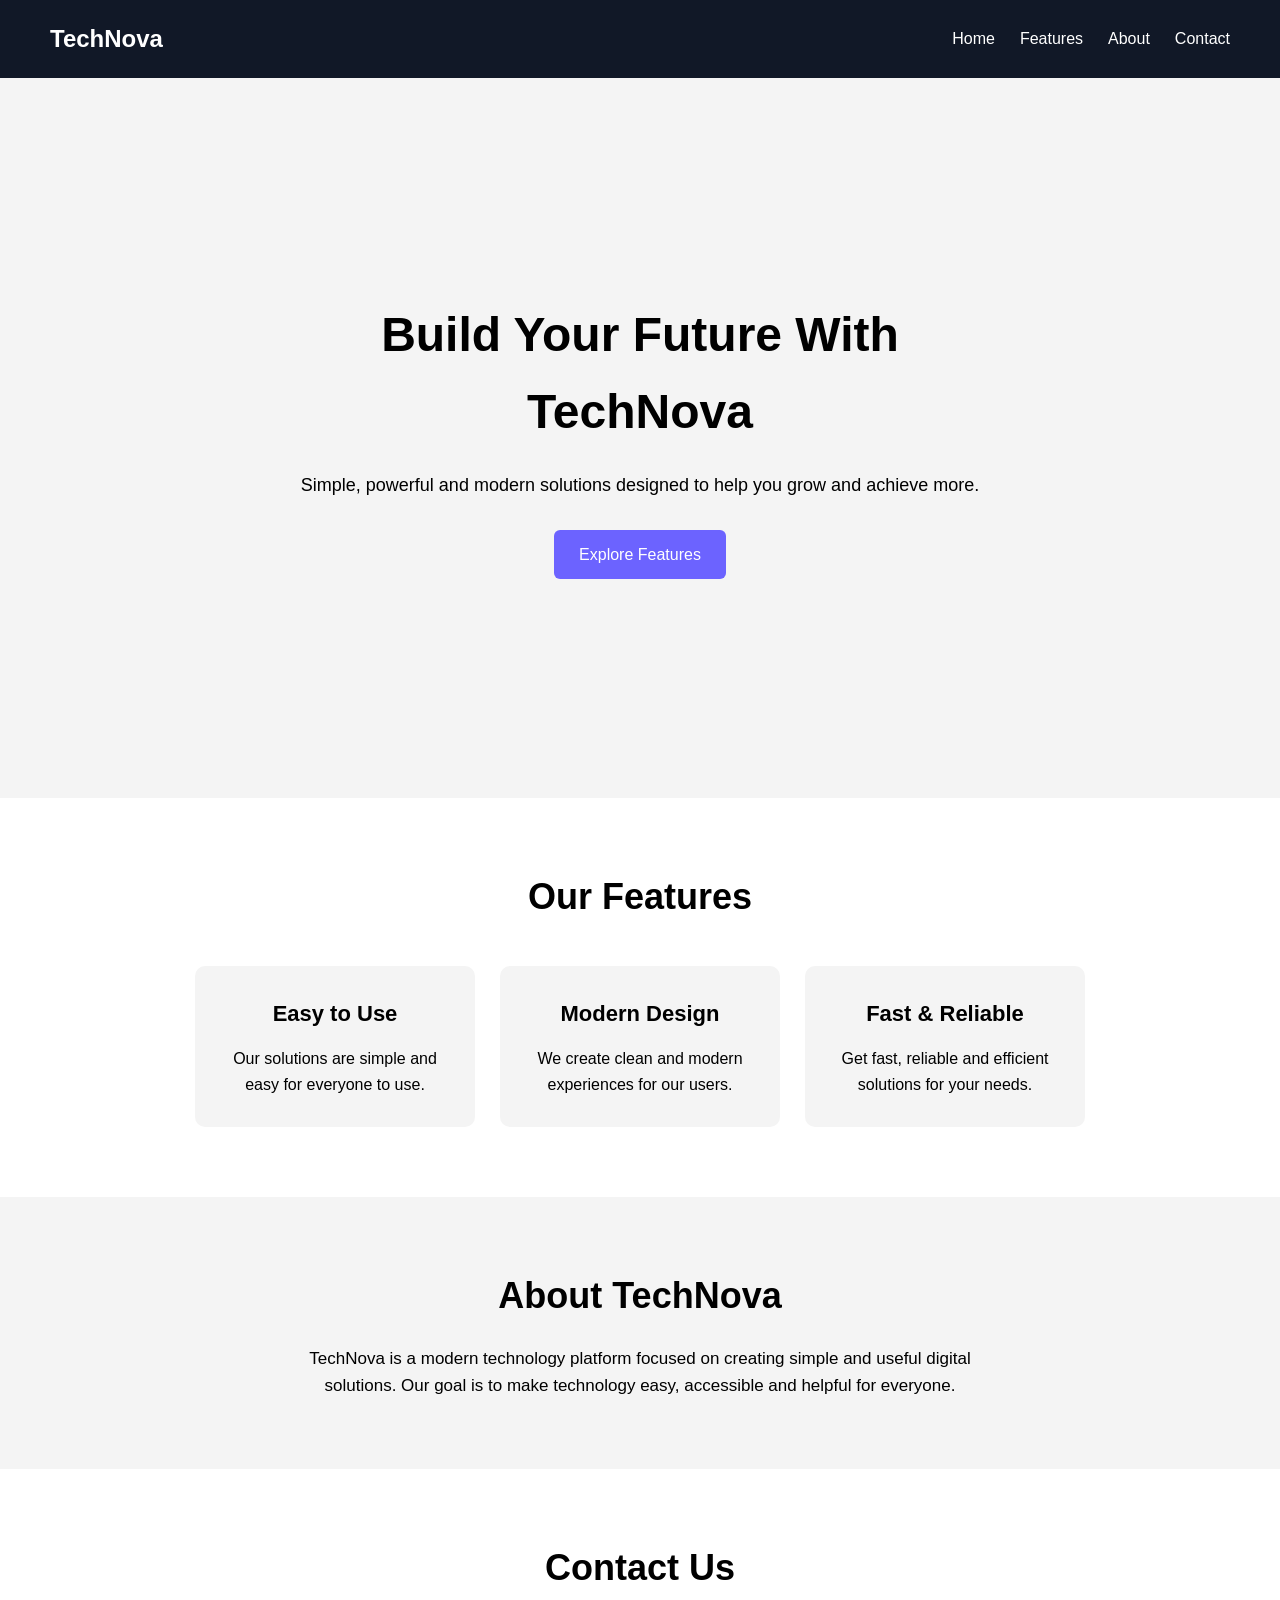
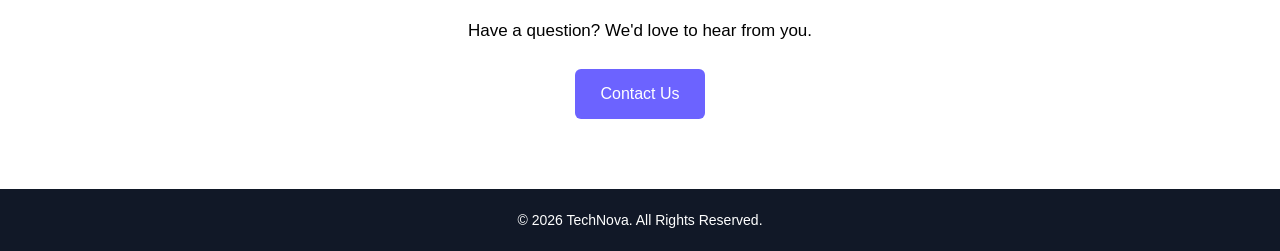
<file: landing page/index.html>
<!DOCTYPE html>
<html>
<head>
    <title>My Landing Page</title>
    <link rel="stylesheet" href="style.css">
</head>

<body>

    <nav>
        <div class="logo">TechNova</div>

        <div class="nav-links">
            <a href="#home">Home</a>
            <a href="#features">Features</a>
            <a href="#about">About</a>
            <a href="#contact">Contact</a>
        </div>
    </nav>
    <section id="home" class="hero">

        <div class="hero-content">
            <h1>Build Your Future With TechNova</h1>

            <p>
                Simple, powerful and modern solutions designed
                to help you grow and achieve more.
            </p>

            <a href="#features" class="btn">Explore Features</a>
        </div>

    </section>
    <section id="features" class="features">

        <h2>Our Features</h2>

        <div class="feature-container">

            <div class="feature-box">
                <h3>Easy to Use</h3>
                <p>Our solutions are simple and easy for everyone to use.</p>
            </div>

            <div class="feature-box">
                <h3>Modern Design</h3>
                <p>We create clean and modern experiences for our users.</p>
            </div>

            <div class="feature-box">
                <h3>Fast & Reliable</h3>
                <p>Get fast, reliable and efficient solutions for your needs.</p>
            </div>

        </div>

    </section>
    <section id="about" class="about">

        <h2>About TechNova</h2>

        <p>
            TechNova is a modern technology platform focused on
            creating simple and useful digital solutions.
            Our goal is to make technology easy, accessible and
            helpful for everyone.
        </p>

    </section>
    <section id="contact" class="contact">

        <h2>Contact Us</h2>

        <p>Have a question? We'd love to hear from you.</p>

        <a href="mailto:contact@technova.com" class="btn">
            Contact Us
        </a>

    </section>
    <footer>

        <p>© 2026 TechNova. All Rights Reserved.</p>

    </footer>

</body>
</html>
</file>
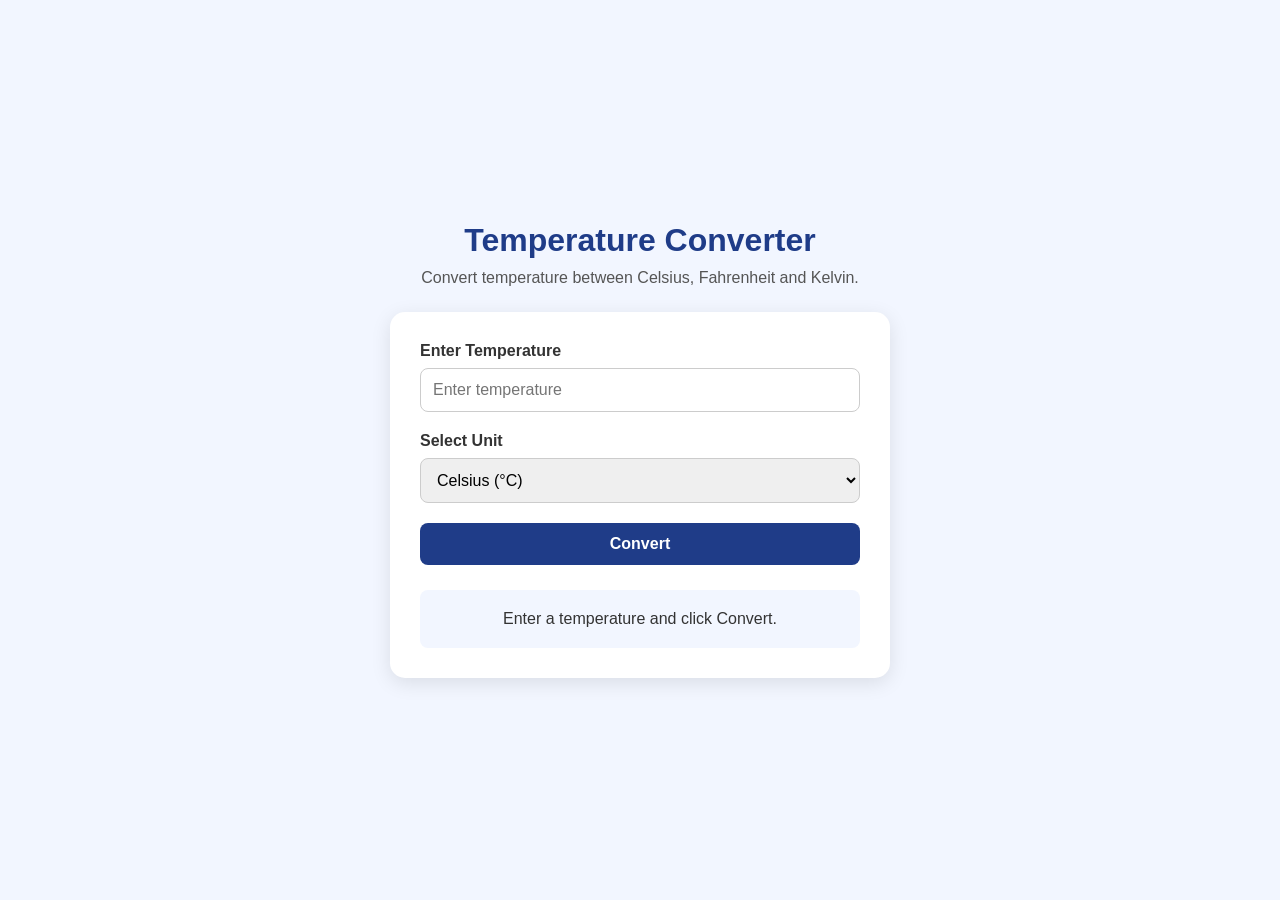
<file: temperature converter/index.html>
<!DOCTYPE html>
<html lang="en">
<head>
    <meta charset="UTF-8">
    <meta name="viewport" content="width=device-width, initial-scale=1.0">
    <title>Temperature Converter</title>

    <link rel="stylesheet" href="style.css">
</head>

<body>

    <div class="container">

        <h1>Temperature Converter</h1>

        <p>Convert temperature between Celsius, Fahrenheit and Kelvin.</p>

        <div class="converter">

            <!-- Temperature Input -->
            <label for="temperature">Enter Temperature</label>
            <input 
                type="number" 
                id="temperature" 
                placeholder="Enter temperature"
            >

            <!-- Unit Selection -->
            <label for="unit">Select Unit</label>
            <select id="unit">
                <option value="celsius">Celsius (°C)</option>
                <option value="fahrenheit">Fahrenheit (°F)</option>
                <option value="kelvin">Kelvin (K)</option>
            </select>

            <!-- Convert Button -->
            <button onclick="convertTemperature()">Convert</button>

            <!-- Result -->
            <div id="result">
                <p>Enter a temperature and click Convert.</p>
            </div>

        </div>

    </div>

    <script>
    function convertTemperature() {
        let tempInput = document.getElementById("temperature");
        let unitInput = document.getElementById("unit");
        let result = document.getElementById("result");

        if (!tempInput || !unitInput || !result) {
            return;
        }

        let temperature = Number(tempInput.value);
        let unit = unitInput.value;

        if (tempInput.value.trim() === "" || isNaN(temperature)) {
            result.innerHTML = "<p>Please enter a valid temperature.</p>";
            return;
        }

        if (unit === "celsius" && temperature < -273.15) {
            result.innerHTML = "<p>Temperature cannot be below absolute zero (-273.15°C).</p>";
            return;
        }
        if (unit === "fahrenheit" && temperature < -459.67) {
            result.innerHTML = "<p>Temperature cannot be below absolute zero (-459.67°F).</p>";
            return;
        }
        if (unit === "kelvin" && temperature < 0) {
            result.innerHTML = "<p>Kelvin temperature cannot be below 0 K.</p>";
            return;
        }

        let celsius, fahrenheit, kelvin;

        if (unit === "celsius") {
            celsius = temperature;
            fahrenheit = (temperature * 9 / 5) + 32;
            kelvin = temperature + 273.15;
        } else if (unit === "fahrenheit") {
            fahrenheit = temperature;
            celsius = (temperature - 32) * 5 / 9;
            kelvin = celsius + 273.15;
        } else if (unit === "kelvin") {
            kelvin = temperature;
            celsius = temperature - 273.15;
            fahrenheit = (celsius * 9 / 5) + 32;
        }

        result.innerHTML = `
            <p><strong>Celsius:</strong> ${celsius.toFixed(2)} °C</p>
            <p><strong>Fahrenheit:</strong> ${fahrenheit.toFixed(2)} °F</p>
            <p><strong>Kelvin:</strong> ${kelvin.toFixed(2)} K</p>
        `;
    }
</script>

</body>
</html>
</file>
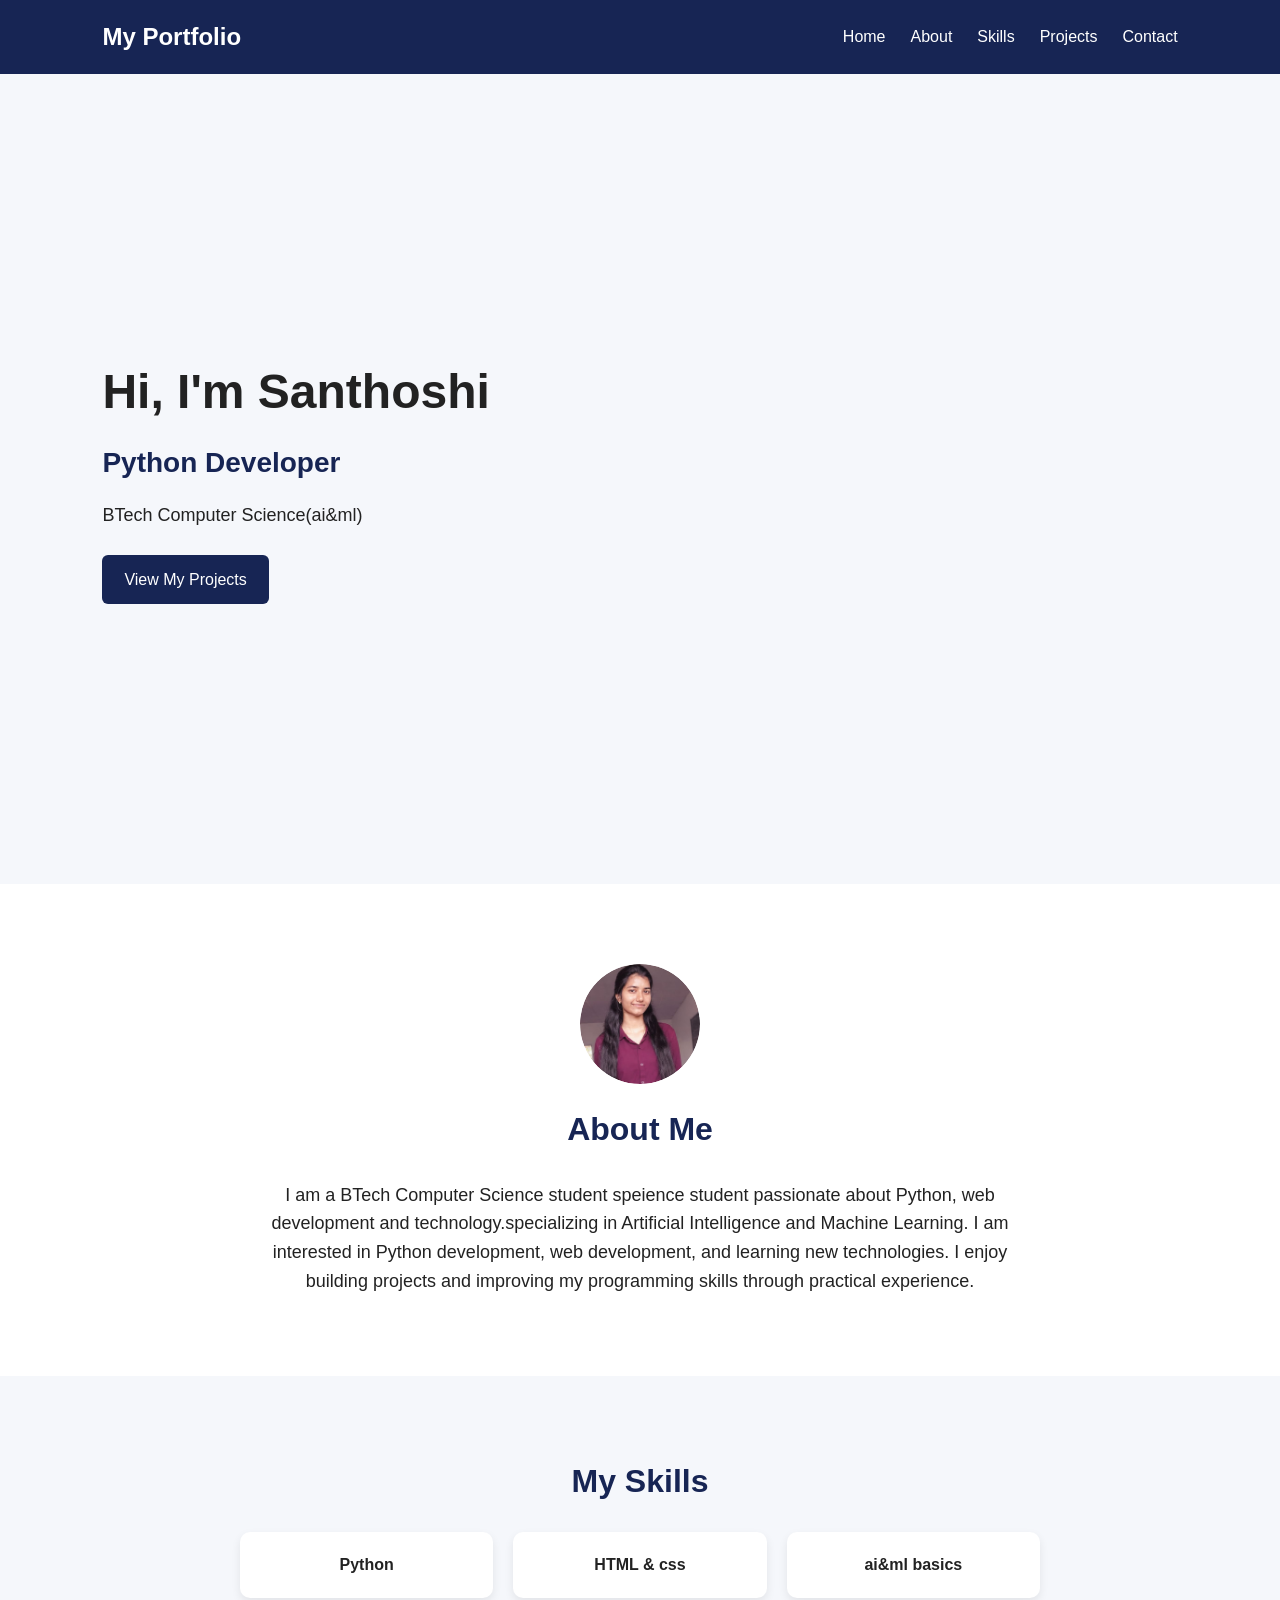
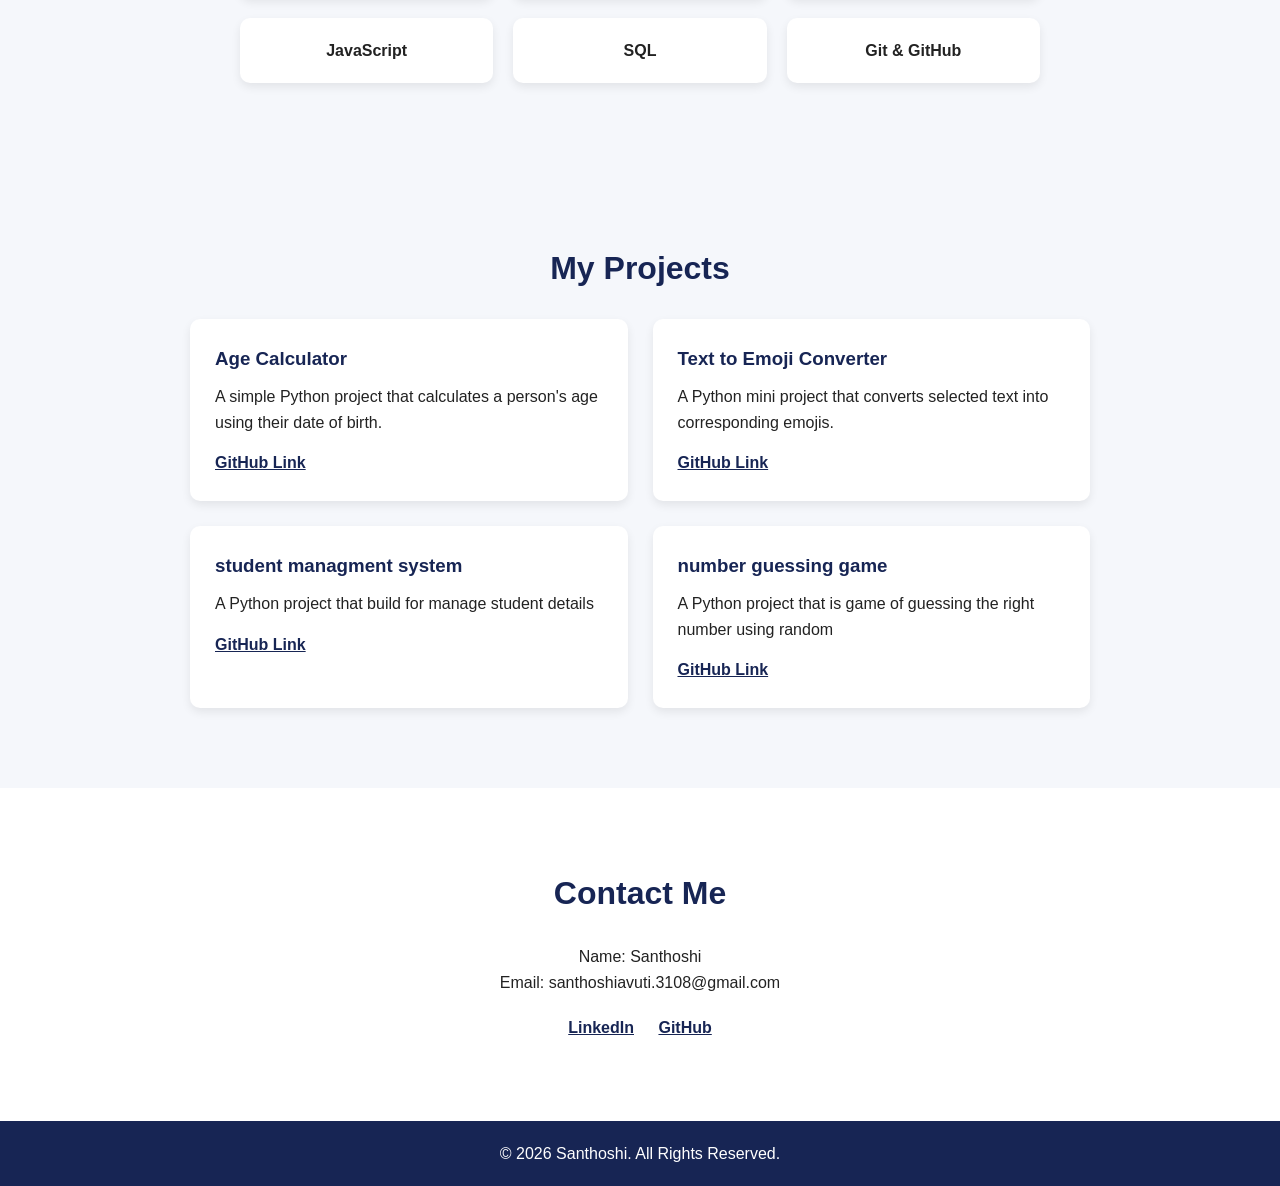
<file: personal portfolio/index2.html>
<!DOCTYPE html>
<html lang="en">
<head>
    <meta charset="UTF-8">
    <meta name="viewport" content="width=device-width, initial-scale=1.0">
    <title>My Portfolio</title>

    <link rel="stylesheet" href="style2.css">
</head>

<body>

    <!-- Navigation Bar -->
    <nav>
        <h2>My Portfolio</h2>

        <div class="nav-links">
            <a href="#home">Home</a>
            <a href="#about">About</a>
            <a href="#skills">Skills</a>
            <a href="#projects">Projects</a>
            <a href="#contact">Contact</a>
        </div>
    </nav>

    <!-- Hero Section -->
    <section id="home" class="hero">
        <div>
            <h1>Hi, I'm Santhoshi</h1>
            <h2>Python Developer</h2>
            <p>
                BTech Computer Science(ai&ml)
               </p>  
              <a href="#projects" class="button">View My Projects</a>  

            
    </section>

           
    <!-- About Section -->
    <section id="about">
        <div class="profile-placeholder">
            <img src="profile.jpg.jpeg" alt="Santhoshi">
            <h2 class="profile-name">Santhoshi</h2>
        </div>
        <h2>About Me</h2>
        <p>
            I am a BTech Computer Science student speience student passionate about
            Python, web development and technology.specializing in
            Artificial Intelligence and Machine Learning. I am interested
            in Python development, web development, and learning new
            technologies. I enjoy building projects and improving my
            programming skills through practical experience.
        </p>
        
    </section>
    
    <!-- Skills Section -->
    <section id="skills">
        <h2>My Skills</h2>

        <div class="skills-container">
            <div>Python</div>
            <div>HTML & css</div>
            <div>ai&ml basics</div>
            <div>JavaScript</div>
            <div>SQL</div>
            <div>Git & GitHub</div>
        </div>
    </section>

    <!-- Projects Section -->
    <section id="projects">
        <h2>My Projects</h2>

        <div class="projects-container">

            <div class="project-card">
                <h3>Age Calculator</h3>
                <p>
                    A simple Python project that calculates a person's
                    age using their date of birth.
                </p>
                <a href="#">GitHub Link</a>
            </div>

            <div class="project-card">
                <h3>Text to Emoji Converter</h3>
                <p>
                    A Python mini project that converts selected text
                    into corresponding emojis.
                </p>
                <a href="#">GitHub Link</a>
            </div>

            <div class="project-card">
        <h3>student managment system</h3>
        <p>
            A Python project that build for manage student details
        </p>
        <a href="#">GitHub Link</a>
    </div>

    <div class="project-card">
        <h3>number guessing game</h3>
        <p>
            A Python project that is game of guessing the right number using random
        </p>
        <a href="#">GitHub Link</a>
    </div>

        </div>
    </section>

    <!-- Contact Section -->
    <section id="contact">
        <h2>Contact Me</h2>

        <p>Name: Santhoshi</p>
        <p>Email: santhoshiavuti.3108@gmail.com</p>

        <div class="contact-links">
            <a href="#">LinkedIn</a>
            <a href="#">GitHub</a>
        </div>
    </section>

    <!-- Footer -->
    <footer>
        <p>© 2026 Santhoshi. All Rights Reserved.</p>
    </footer>

</body>
</html>
</file>
<file: landing page/style.css>
* {
    margin: 0;
    padding: 0;
    box-sizing: border-box;
}

body {
    font-family: Arial, sans-serif;
    line-height: 1.6;
}
button {
    cursor: pointer;
    transition: 0.3s;
}

button:hover {
    transform: scale(1.05);
}

input, textarea {
    outline: none;
}

input:focus, textarea:focus {
    border-color: #6c63ff;
}
nav {
    display: flex;
    justify-content: space-between;
    align-items: center;
    padding: 20px 50px;
    background: #111827;
}

.logo {
    color: white;
    font-size: 24px;
    font-weight: bold;
}

.nav-links {
    display: flex;
    gap: 25px;
}

.nav-links a {
    color: white;
    text-decoration: none;
    font-size: 16px;
}

.nav-links a:hover {
    color: #6c63ff;
}
.hero {
    min-height: 80vh;
    display: flex;
    justify-content: center;
    align-items: center;
    text-align: center;
    padding: 40px 20px;
    background: #f4f4f4;
}

.hero-content {
    max-width: 700px;
}

.hero h1 {
    font-size: 48px;
    margin-bottom: 20px;
}

.hero p {
    font-size: 18px;
    margin-bottom: 30px;
}

.btn {
    display: inline-block;
    padding: 12px 25px;
    background: #6c63ff;
    color: white;
    text-decoration: none;
    border-radius: 6px;
}

.btn:hover {
    opacity: 0.85;
}
.features {
    padding: 70px 50px;
    text-align: center;
}

.features h2 {
    font-size: 36px;
    margin-bottom: 40px;
}

.feature-container {
    display: flex;
    justify-content: center;
    gap: 25px;
    flex-wrap: wrap;
}

.feature-box {
    width: 280px;
    padding: 30px 20px;
    border-radius: 10px;
    background: #f4f4f4;
}

.feature-box h3 {
    margin-bottom: 15px;
    font-size: 22px;
}

.feature-box p {
    font-size: 16px;
}
.about {
    padding: 70px 50px;
    text-align: center;
    background: #f4f4f4;
}

.about h2 {
    font-size: 36px;
    margin-bottom: 20px;
}

.about p {
    max-width: 700px;
    margin: auto;
    font-size: 17px;
}
.contact {
    padding: 70px 50px;
    text-align: center;
}

.contact h2 {
    font-size: 36px;
    margin-bottom: 20px;
}

.contact p {
    font-size: 17px;
    margin-bottom: 25px;
}
footer {
    padding: 20px;
    text-align: center;
    background: #111827;
    color: white;
}

footer p {
    font-size: 14px;
}
@media (max-width: 768px) {
    nav {
        flex-direction: column;
        gap: 15px;
        padding: 20px;
    }

    .nav-links {
        gap: 15px;
        flex-wrap: wrap;
        justify-content: center;
    }

    .hero h1 {
        font-size: 36px;
    }

    .hero p {
        font-size: 16px;
    }

    .features,
    .about,
    .contact {
        padding: 50px 20px;
    }
}
html {
    scroll-behavior: smooth;
}
</file>
<file: temperature converter/style.css>
* {
    margin: 0;
    padding: 0;
    box-sizing: border-box;
}

body {
    font-family: Arial, sans-serif;
    background: #f2f6ff;
    min-height: 100vh;

    display: flex;
    justify-content: center;
    align-items: center;

    padding: 20px;
}

.container {
    width: 100%;
    max-width: 500px;
    text-align: center;
}

h1 {
    color: #1f3c88;
    margin-bottom: 10px;
}

.container > p {
    color: #555;
    margin-bottom: 25px;
}

.converter {
    background: white;
    padding: 30px;
    border-radius: 15px;
    box-shadow: 0 5px 20px rgba(0, 0, 0, 0.1);
    text-align: left;
}

label {
    display: block;
    margin-bottom: 8px;
    font-weight: bold;
    color: #333;
}

input,
select {
    width: 100%;
    padding: 12px;
    margin-bottom: 20px;

    border: 1px solid #ccc;
    border-radius: 8px;

    font-size: 16px;
}

input:focus,
select:focus {
    outline: none;
    border-color: #1f3c88;
}

button {
    width: 100%;
    padding: 12px;

    background: #1f3c88;
    color: white;

    border: none;
    border-radius: 8px;

    font-size: 16px;
    font-weight: bold;

    cursor: pointer;
}

button:hover {
    background: #162d68;
}

#result {
    margin-top: 25px;
    padding: 15px;

    background: #f2f6ff;
    border-radius: 8px;

    text-align: center;
    color: #333;
    line-height: 1.8;
}

/* Mobile Responsive Design */

@media (max-width: 600px) {

    body {
        padding: 15px;
    }

    .converter {
        padding: 20px;
    }

    h1 {
        font-size: 28px;
    }
}
</file>
<file: personal portfolio/style2.css>
/* Basic Reset */
* {
    margin: 0;
    padding: 0;
    box-sizing: border-box;
}

html {
    scroll-behavior: smooth;
}

body {
    font-family: Arial, sans-serif;
    line-height: 1.6;
    background-color: #f5f7fb;
    color: #222;
}

/* Navigation */
nav {
    position: sticky;
    top: 0;
    z-index: 1000;

    display: flex;
    justify-content: space-between;
    align-items: center;

    padding: 18px 8%;
    background-color: #172554;
    color: white;
}

nav h2 {
    font-size: 24px;
}

.nav-links {
    display: flex;
    gap: 25px;
}

.nav-links a {
    color: white;
    text-decoration: none;
    font-size: 16px;
}

.nav-links a:hover {
    text-decoration: underline;
}

/* Common Section Styling */
section {
    padding: 80px 8%;
    text-align: center;
}

section h2 {
    font-size: 32px;
    margin-bottom: 25px;
    color: #172554;
}

/* Hero Section */
.hero {
    min-height: 90vh;

    display: flex;
    justify-content: space-between;
    align-items: center;
    gap: 50px;

    text-align: left;
}

.hero h1 {
    font-size: 48px;
    margin-bottom: 10px;
}

.hero h2 {
    font-size: 28px;
    margin-bottom: 15px;
}

.hero p {
    max-width: 550px;
    margin-bottom: 25px;
    font-size: 18px;
}

.button {
    display: inline-block;
    padding: 12px 22px;

    background-color: #172554;
    color: white;

    text-decoration: none;
    border-radius: 6px;
}

.button:hover {
    background-color: #243b7a;
}

/* Profile Placeholder */
.profile-placeholder
{
    width: 120px;
    height: 120px;
    border-radius: 50%;
    overflow: hidden;
    margin: 0 auto 20px;
}

.profile-placeholder img {
    width: 100%;
    height: 100%;
    object-fit: cover;
    border-radius: 50%;
}



/* About */
#about {
    background-color: white;
}

#about p {
    max-width: 750px;
    margin: auto;
    font-size: 18px;
}

/* Skills */
.skills-container {
    display: grid;
    grid-template-columns: repeat(3, 1fr);
    gap: 20px;

    max-width: 800px;
    margin: auto;
}

.skills-container div {
    padding: 20px;

    background-color: white;
    border-radius: 10px;

    font-weight: bold;
    box-shadow: 0 4px 10px rgba(0, 0, 0, 0.08);
}

/* Projects */
.projects-container {
    display: grid;
    grid-template-columns: repeat(2, 1fr);
    gap: 25px;

    max-width: 900px;
    margin: auto;
}

.project-card {
    padding: 25px;

    background-color: white;
    border-radius: 10px;

    text-align: left;

    box-shadow: 0 4px 10px rgba(0, 0, 0, 0.08);
}

.project-card h3 {
    margin-bottom: 10px;
    color: #172554;
}

.project-card p {
    margin-bottom: 15px;
}

.project-card a {
    color: #172554;
    font-weight: bold;
}

/* Contact */
#contact {
    background-color: white;
}

.contact-links {
    margin-top: 20px;
}

.contact-links a {
    margin: 0 10px;
    color: #172554;
    font-weight: bold;
}

/* Footer */
footer {
    padding: 20px;
    text-align: center;

    background-color: #172554;
    color: white;
}

/* Responsive Design */
@media (max-width: 768px) {

    nav {
        flex-direction: column;
        gap: 15px;
    }

    .nav-links {
        flex-wrap: wrap;
        justify-content: center;
        gap: 15px;
    }

    .hero {
        flex-direction: column;
        text-align: center;
        justify-content: center;
    }

    .hero h1 {
        font-size: 36px;
    }

    .skills-container {
        grid-template-columns: 1fr;
    }

    .projects-container {
        grid-template-columns: 1fr;
    }

    .profile-placeholder {
        width: 180px;
        height: 180px;
    }
}
.profile-name
{
    font-size: 24px;
    font-weight: bold;
    margin-top: 10px;
}
</file>
